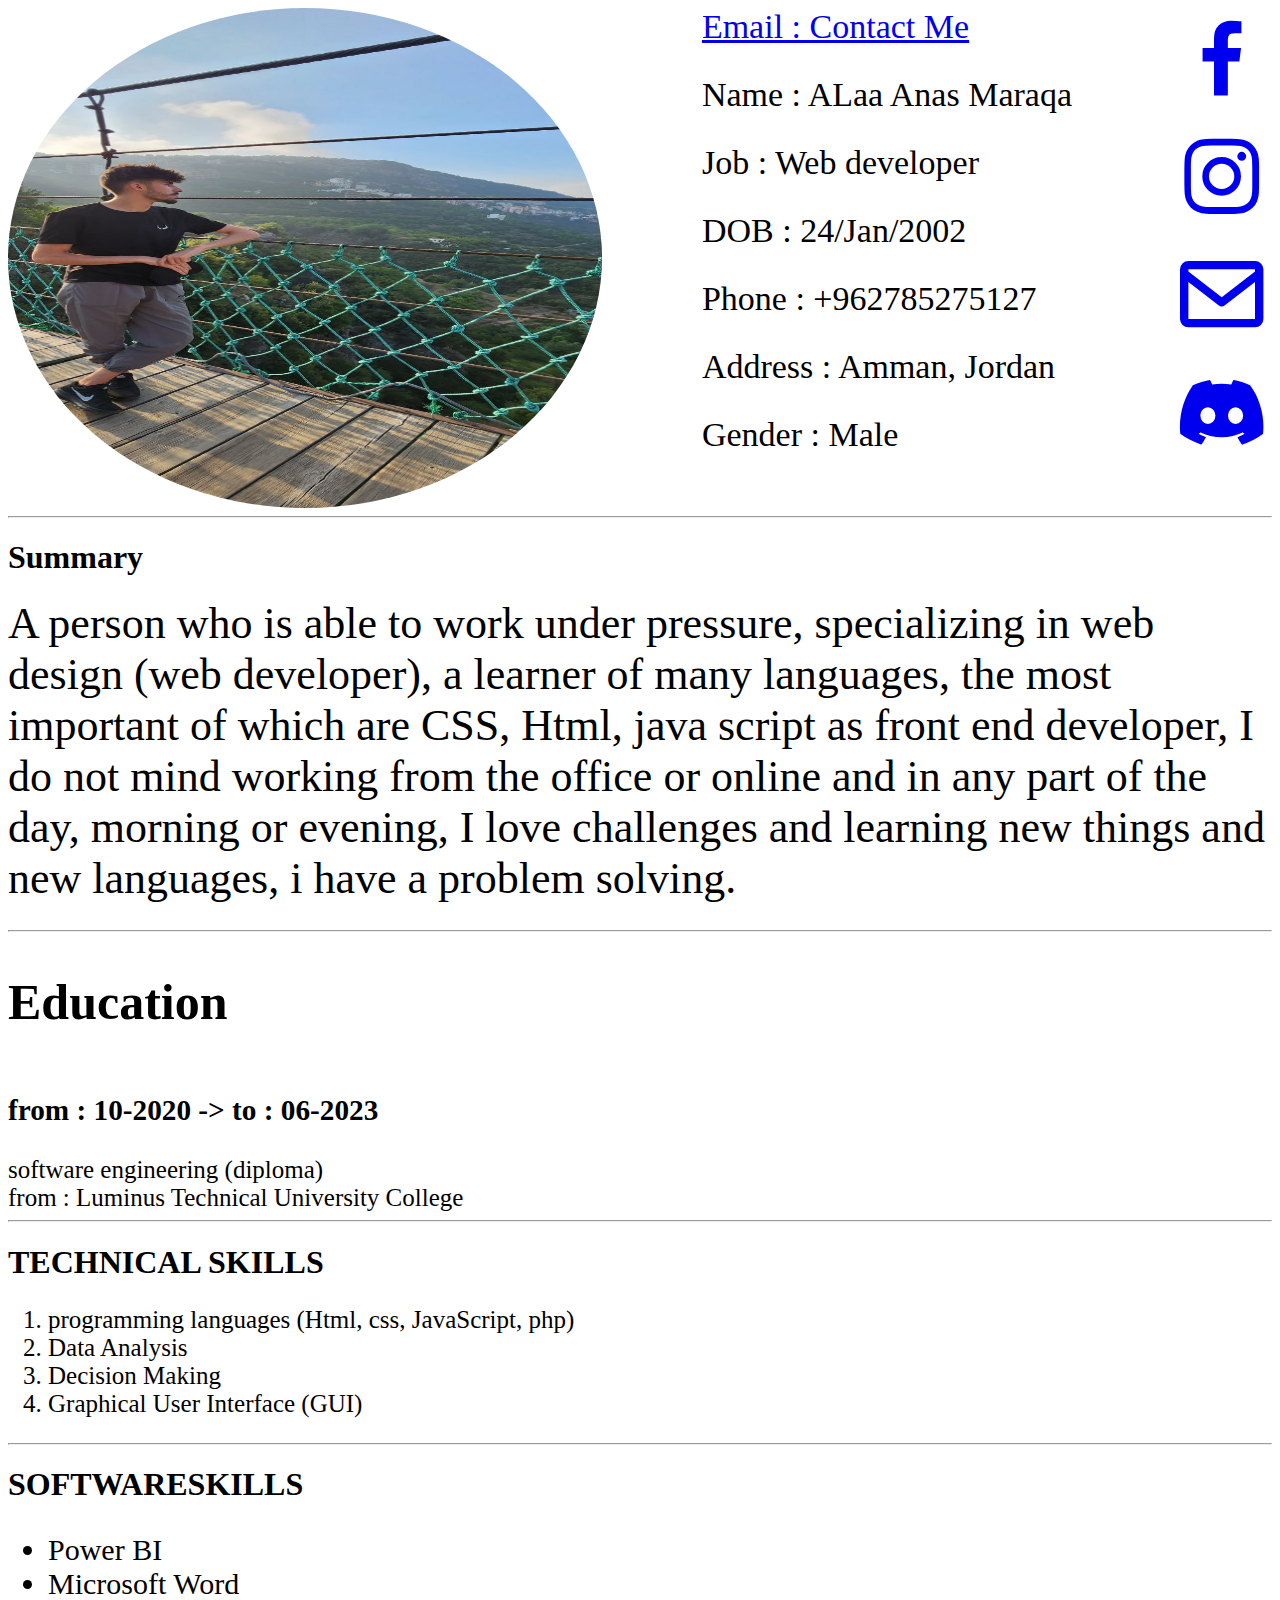
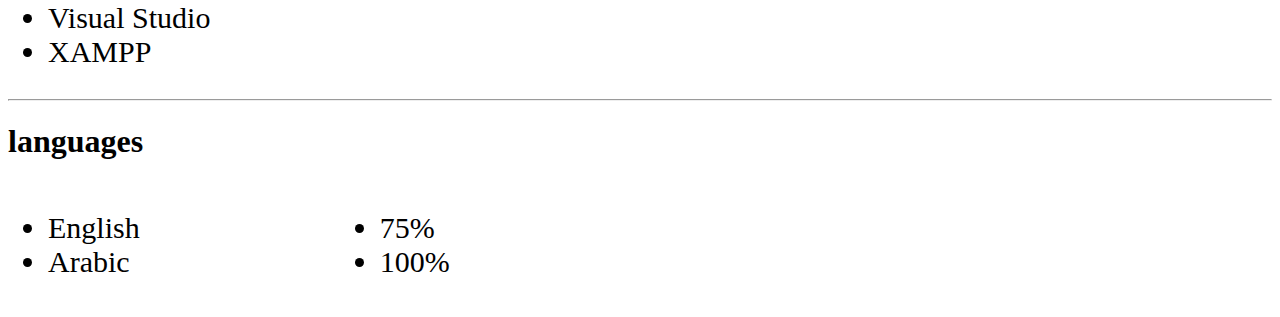
<file: index.html>
<!DOCTYPE html>
<html lang="en">
    <head>
        <meta charset="UTF-8">
        <meta name="viewport" content="width=device-width, initial-scale=1.0">
        <title>Alaa Cv</title>
        <link rel="stylesheet" href="style.css">
        <link href='https://unpkg.com/boxicons@2.1.4/css/boxicons.min.css' rel='stylesheet'>
    </head>
    <body>
        <div class="container">
            <div id="header">
                
                <form action="">
                    <img src="./alaa.png" alt="">
                    <div class="text-header">
                        <a class="a-alaa" href="https://mail.google.com/mail/u/0/#inbox">Email : Contact Me</a>                
                        <span class="name"> Name : ALaa Anas Maraqa</span>
                        <span class="Job"> Job : Web developer</span>
                        <span class="Dob"> DOB : 24/Jan/2002</span>
                        <span class="phone"> Phone : +962785275127</span>
                        <span class="address"> Address : Amman, Jordan</span>
                        <span class="gender">Gender : Male</span>
                    </div>
                    <div class="media-buttons">
                        <a href="https://www.facebook.com/alaa.anas.1213/" class="facebooks">
                            <i class='bx bxl-facebook' ></i>
                        </a>
                        <a href="https://www.instagram.com/3laa_maraqa/" class="instagram">
                            <i class='bx bxl-instagram' ></i>
                        </a>
                        <a href="https://mail.google.com/mail/u/0/#inbox" class="email">
                            <i class='bx bx-envelope' ></i>
                                </a>
                                <a href="https://discord.com/channels/@me" class="discord">
                                    <i class='bx bxl-discord-alt' ></i>
                                    </a>
                                    </div>             
                </form>
                <hr>
                <h1>Summary</h1> 
                <span class="summary">A person who is able to work under pressure, specializing in web design
                    (web developer), a learner of many languages, the most important of
                    which are CSS, Html, java script as front end developer, I do not mind
                    working from the office or online and in any part of the day, morning or
                    evening, I love challenges and learning new things and new languages, i
                    have a problem solving.</span>
                    <br>
                    <hr>
                    <div class="education">
                        <h1>Education</h1>
                        <h3 class="Date"> from : 10-2020 -> to : 06-2023</h3>
                            <li class="major">  software engineering (diploma)</li>
                        <li class="luminus"> from : Luminus Technical University College</li>
                    </div>
                        <hr> 
                    
                    
                    <div class="skills">
                        <h1> TECHNICAL SKILLS</h1>
                        <ol id="skill">
                            <li class="programming">programming languages (Html, css, JavaScript, php)</li>
                            <li class="analysis"> Data Analysis</li>
                            <li class="Decision">Decision Making</li>
                            <li class="gui">Graphical User Interface (GUI)</li>
                        </ol>
                    </div>
             <hr>
             <div class="software"> 
                <h1>SOFTWARESKILLS</h1>
              
                <ul id="sk">
                    <li>Power BI</li>
                    <li>Microsoft Word</li>
                    <li>Visual Studio</li>
                    <li>XAMPP</li>
                </ul>
             </div>
             <hr>
             <div class="languages"> 
                <h1>languages</h1>
              <div id="language">
                  <ul id="lan">
                      <li>English</li>
                      <li>Arabic</li>
                  </ul>
                <ul id="rate">
                    <li>75%</li>
                    <li>100%</li>
                </ul>
              </div>
             </div>
        
        <div class="profile-card">
       
        
                    </div>
            
            </div>
        </div>
       
    </body>
</html>
</file>
<file: style.css>
@import url('https://fonts.googleapis.com/css2?family=Poppins:ital,wght@0,100;0,200;0,300;0,400;0,500;0,600;0,700;0,800;0,900;1,100;1,200;1,300;1,400;1,500;1,600;1,700;1,800;1,900&display=swap');


form{
    display: flex;
    flex-direction: row;
    gap: 100px;
}
#skill{
    display: flex;
    flex-direction: column;
    font-size: 25px;
}
#rate{
    font-size: 30px;
}
img{
    display: flex;
    height: 500px;
    width: 600px;
    border-radius: 50%;
    
}
#language{
    display: flex;
gap: 200px;
}
#lan{
    display: flex;
    flex-direction: column;
    font-size: 30px; 
}
#sk{
    display: flex;
    flex-direction: column;
    font-size: 30px;
}
.text-header{
    font-size: 34px;
    display: flex;
    gap: 30px;
    text-wrap: nowrap;
    flex-wrap: wrap;
    flex-direction: column;
}
.media-buttons{
    font-size: 100px;
    display: flex;
    flex-direction: column;
}
.summary{
    display: flex;
    font-size: 44px;
}
.education{
    display: flex;
    flex-direction: column;
    font-size: 25px
}
</file>
